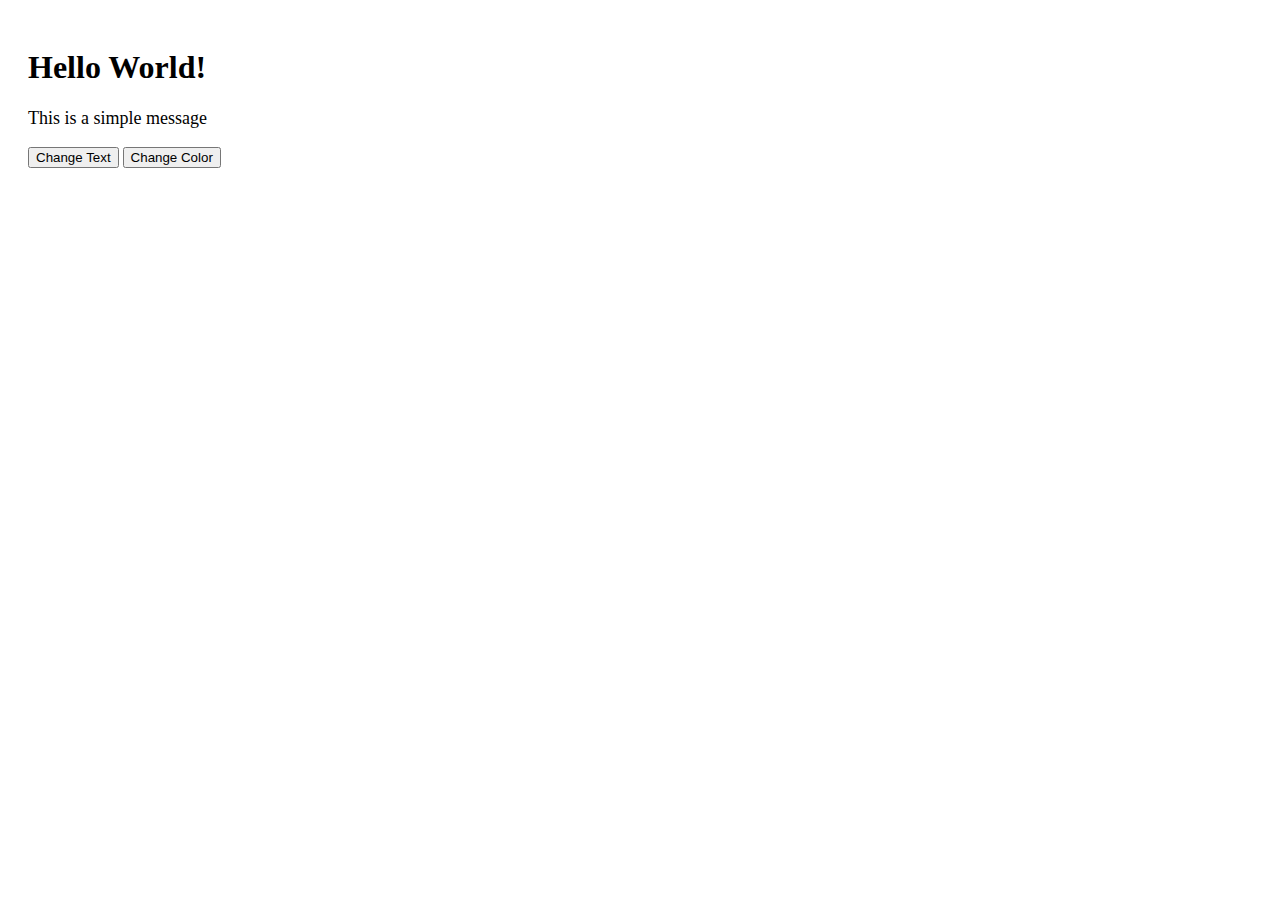
<file: day_7/dom_app/index.html>
<!DOCTYPE html>
<html lang="en">
<head>
  <meta charset="UTF-8">
  <style>
    body {
      padding: 20px;
    }
    #message {
      font-size: 18px;
      margin-top: 20px;
    }
  </style>
</head>
<body>

  <h1 id="title">Hello World!</h1>
  <p id="message">This is a simple message</p>

  <button id="changeTextBtn">Change Text</button>
  <button id="changeColorBtn">Change Color</button>

  <script type="module" src="./app.js"></script>
</body>
</html>
</file>
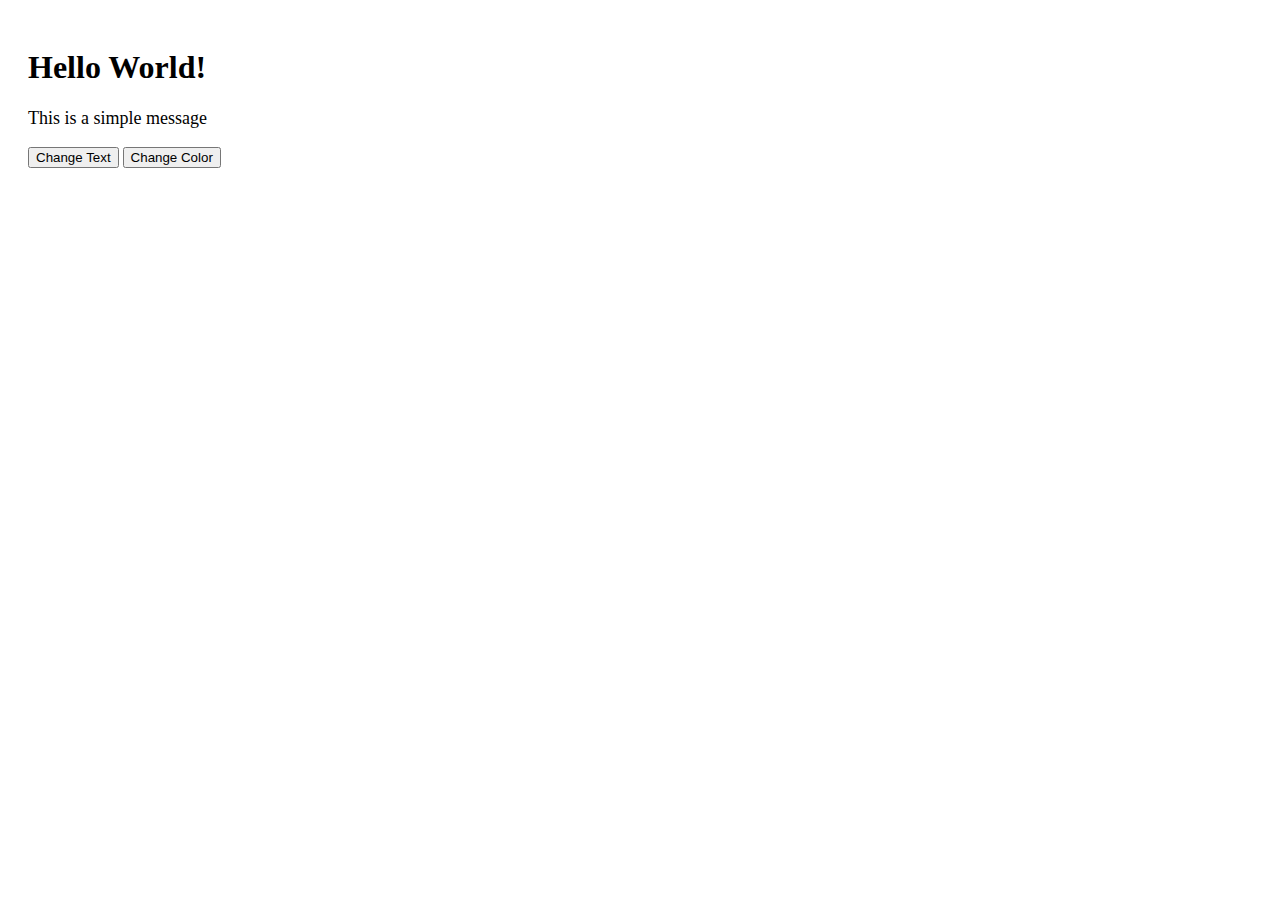
<file: day_4/dom_mani.html>
<!DOCTYPE html>
<html lang="en">
<head>
  <meta charset="UTF-8">
  <style>
    body {
      padding: 20px;
    }
    #message {
      font-size: 18px;
      margin-top: 20px;
    }
  </style>
</head>
<body>

  <h1 id="title">Hello World!</h1>
  <p id="message">This is a simple message</p>

  <button id="changeTextBtn">Change Text</button>
  <button id="changeColorBtn">Change Color</button>

  <script>
    const title = document.getElementById("title");
    const message = document.getElementById("message");
    const changeTextBtn = document.getElementById("changeTextBtn");
    const changeColorBtn = document.getElementById("changeColorBtn");
    
      
    //changes the text
    changeTextBtn.addEventListener("click", () => {
      title.textContent = "Welcome to DOM World!";
      message.textContent = "You clicked the text change button!";
    });

   //changes colour to blue by manipulating the style
    changeColorBtn.addEventListener("click", () => {
      message.style.color = "blue";
    });
  </script>

</body>
</html>
</file>
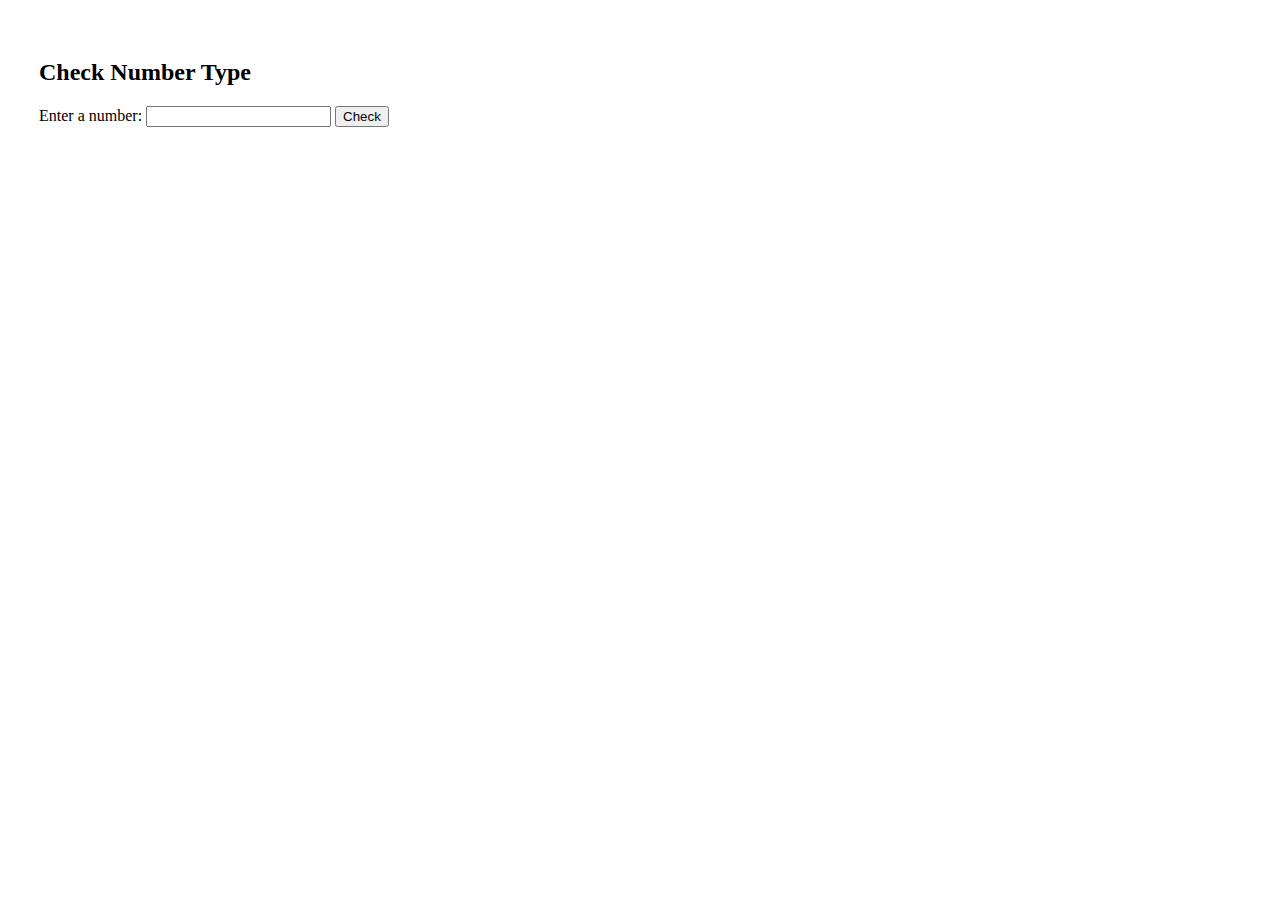
<file: day_4/odd_even.html>
<!DOCTYPE html>
<html lang="en">
<head>
  <meta charset="UTF-8">
  <title>Number Checker</title>
  <style>
    body {
      padding: 31px;
    }
    #result {
      margin-top: 18px;
      font-size: 15px;
      font-weight: bold;
    }
  </style>
</head>
<body>

  <h2>Check Number Type</h2>

  <label for="numberInput">Enter a number:</label>
  <input  id="Input" />

  <button id="checkBtn">Check</button>

  <div id="result"></div>

  <script>
    const numberInput = document.getElementById('Input');
    const checkBtn = document.getElementById('checkBtn');
    const result = document.getElementById('result');

    checkBtn.addEventListener('click', checkNumber);

    function checkNumber() {
      const num = parseInt(numberInput.value);//allows only int and if strings then NaN

      if (isNaN(num)) {
        result.textContent = "Please enter a valid number";
      } else if (num % 2 == 0) {
        result.textContent = num + " is a even number";
      } else if (num % 2 != 0) {
        result.textContent = num + " is a odd number";
      }else {
        result.textContent = "Please enter a valid number";
      }
    }
  </script>

</body>
</html>
</file>
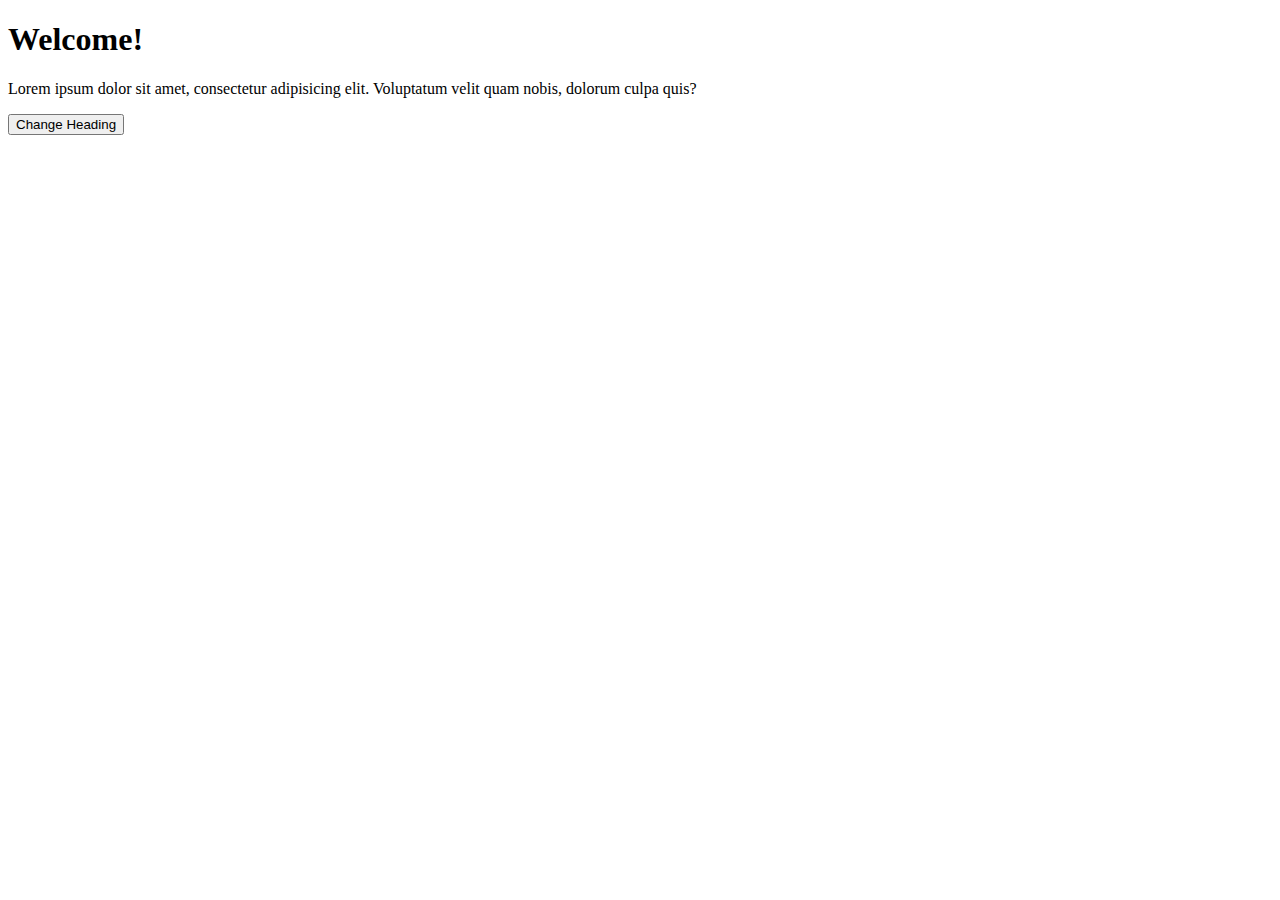
<file: day_4/webpage.html>
<!DOCTYPE html>
<html lang="en">
<head>
  <meta charset="UTF-8" />
  <meta name="viewport" content="width=device-width, initial-scale=1.0"/>
  <title>DOM Manipulation</title>
</head>
<body>
  <div class="bg-black">
    <h1 id="title" class="heading">Welcome!</h1>
    <p>
      Lorem ipsum dolor sit amet, consectetur adipisicing elit. Voluptatum velit quam nobis, dolorum culpa quis?
    </p>
    <button id="changeBtn">Change Heading</button>
  </div>

  <script>
    // by using the document. we are avle to pass the element id into variable we want
    const changeBtn = document.getElementById("changeBtn");
    const title = document.getElementById("title");

    //this functions allows us to change the heading 
    function changeHeading() {
      title.textContent = "Heading Changed!";
    }
     
    changeBtn.addEventListener("click", changeHeading);
  </script>
</body>
</html>
</file>
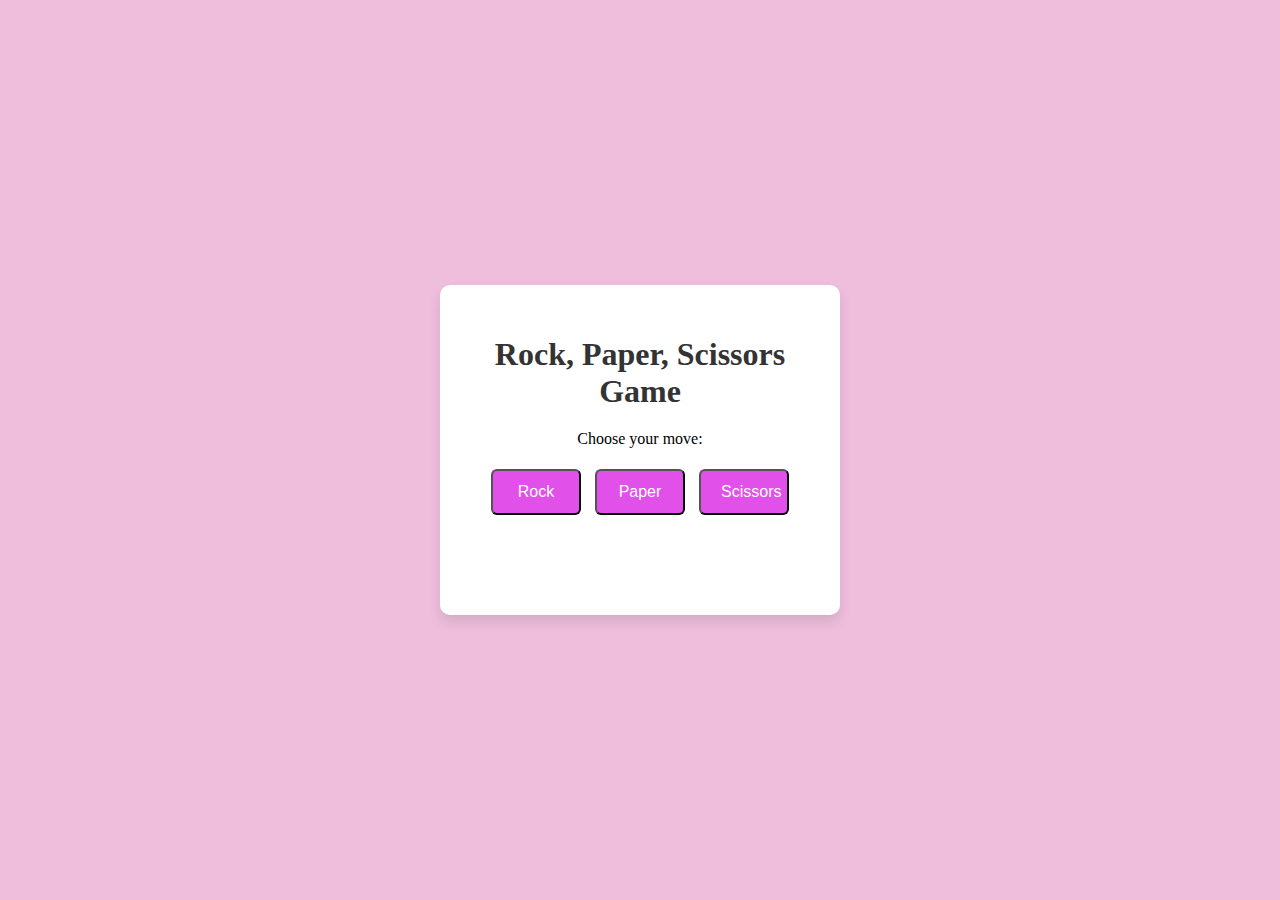
<file: day_8/rps.html>
<!DOCTYPE html>
<html lang="en">
<head>
  <meta charset="UTF-8" />
  <title>Rock Paper Scissors</title>
  <link rel="stylesheet" href="styles.css" />
</head>
<body>

  <div class="container">
    <h1>Rock, Paper, Scissors Game</h1>

    <p>Choose your move:</p>
    <div class="buttons">
      <button id="rockBtn">Rock</button>
      <button id="paperBtn">Paper</button>
      <button id="scissorsBtn">Scissors</button>
    </div>

    <div id="result"></div>
  </div>

  <script src="script.js"></script>
</body>
</html>
</file>
<file: day_8/styles.css>
body {
  background: #eebedc;
  display: flex;
  justify-content: center;
  align-items: center;
  height: 100vh;
  margin: 0;
}

.container {
  background: white;
  padding: 30px 40px;
  border-radius: 10px;
  box-shadow: 0 7px 13px rgba(0,0,0,0.1);
  text-align: center;
  width: 320px;
}

h1 {
  margin-bottom: 20px;
  color: #333;
}

.buttons button {
  background: #e150e9;
  color: white;
  padding: 12px 20px;
  margin: 5px;
  border-radius: 6px;
  font-size: 16px;
  cursor: pointer;
  transition: background-color 0.3s ease;
  width: 90px;
}

.buttons button:hover {
  background: #9c46de;
}

#result {
  margin-top: 25px;
  font-weight: bold;
  font-size: 18px;
  min-height: 40px;
  color: #eb18f6;
}
</file>
